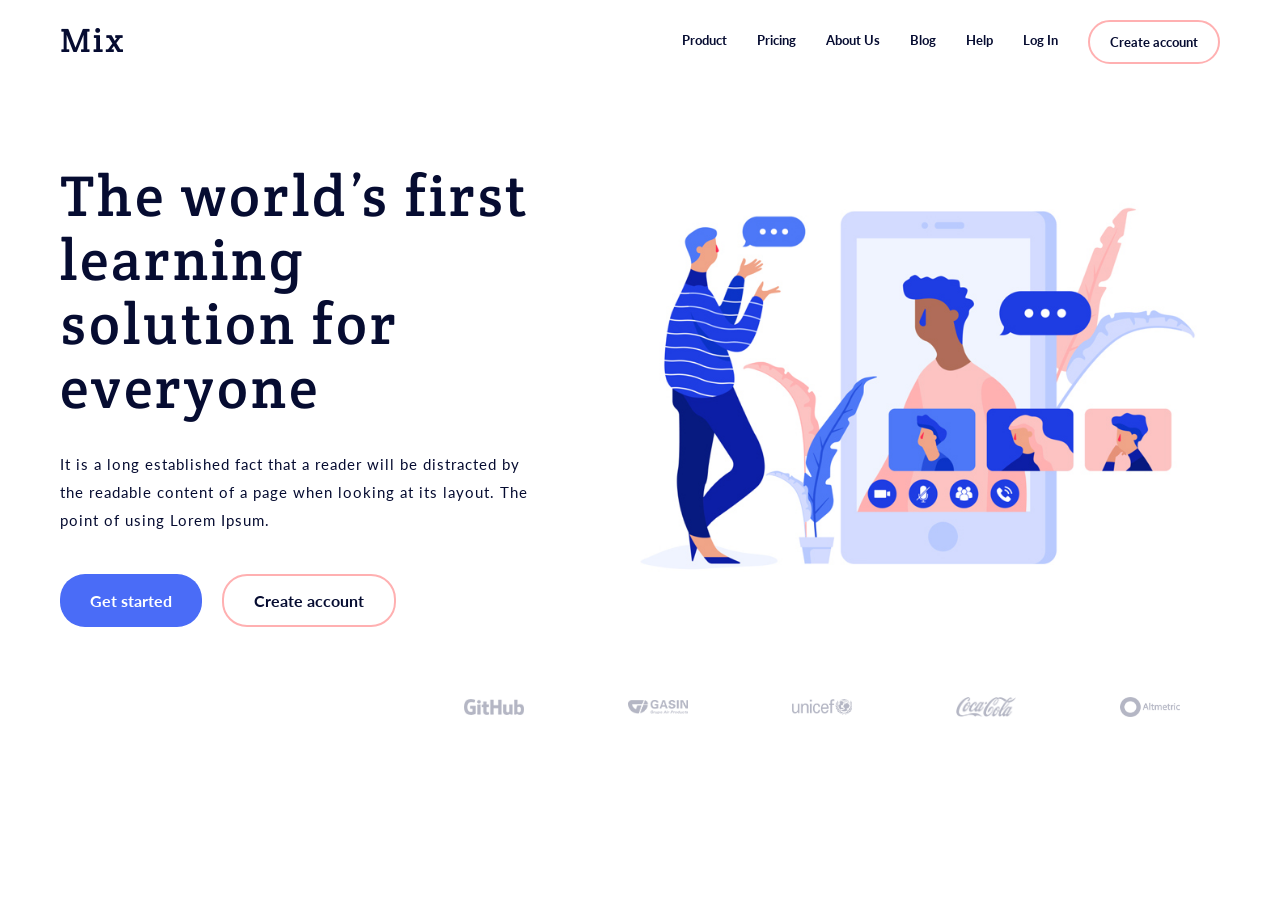
<file: index.html>
<!DOCTYPE html>
<html lang="en">
<head>
    <meta charset="UTF-8">
    <meta name="viewport" content="width=device-width, initial-scale=1.0">
    <link rel="stylesheet" href="css/style.css">
    <link rel="preconnect" href="https://fonts.googleapis.com">
    <link rel="preconnect" href="https://fonts.gstatic.com" crossorigin>
    <link href="https://fonts.googleapis.com/css2?family=Crete+Round:ital@0;1&family=Lato:ital,wght@0,100;0,300;0,400;0,700;0,900;1,100;1,300;1,400;1,700;1,900&display=swap" rel="stylesheet">
    <title>Mix</title>
        
</head>
<body>
    <header class="head">
        <div class="container">
            <div class="logo">Mix</div>
            <div class="button">
                <button class="b2">Create account</button>
            </div>
            <div class="contacts">Log In</div>
            <div class="contacts">Help</div>
            <div class="contacts">Blog</div>
            <div class="contacts">About Us</div>
            <div class="contacts">Pricing</div>
            <div class="contacts">Product</div>            
        </div>
    </header>
    <div class="main">
    <div class="content-wrapper">
        <div class="text_sec">
            <div class="title">The world’s first learning solution for everyone</div>
            <div class="text">It is a long established fact that a reader will be distracted by the readable content of a page when looking at its layout. The point of using  Lorem Ipsum.</div>
            <div class="main-buttons">
                <button class="btn-pr">Get started</button>
                <button class="btn-sec">Create account</button>
            </div>
        </div>
        
        <div class="image_sec">
            <img src="image/clipart.jpg" alt="">
        </div>
    </div>
    <div class="bottom-sec">
        <div class="container">
            <div class="images-wrapper">
                <img src="image/-e-GitHub-Logo (1).png" alt="Logo 1">
                <img src="image/-e-gasin-black-png.png" alt="Logo 2">
                <img src="image/-e-UNICEF_Logo.png" alt="Logo 3">
                <img src="image/-e-1280px-Coca-Cola_logo.svg.png" alt="Logo 4">
                <img src="image/-e-Altmetric_rgb.png" alt="Logo 5">
            </div>
        </div>
    </div>
</div>
</body>
</html>
</file>
<file: css/style.css>
* {
    margin: 0;
    padding: 0;
    box-sizing: border-box;
}


.head {
    padding: 20px 0;
    background: #fff;
}


.container {
    max-width: 1200px;
    margin: 0 auto;
    padding: 0 20px;
}


.container::after {
    content: "";
    display: table;
    clear: both;
}


.logo {
    float: left;
    font-size: 34px;
    letter-spacing: 2px;
    color: #060c31;
    font-weight: 400;
    font-family: "Crete Round";
    line-height: 40px;
}


.contacts {
    float: right;
    margin-left: 30px;
    font-size: 13px;
    line-height: 40px;
    color: #060c31;
    font-weight: 700;
    font-family: "Lato";
}


.button {
    float: right;
    margin-left: 30px;
}

.b2 {
    background-color: #fff;
    color: #060c31;
    padding: 10px 20px;
    border: 2px solid #ffb0b1;
    border-radius: 25px;
    font-size: 13px;
    font-weight: bold;
    cursor: pointer;
    font-family: "Lato";
    line-height: 20px;
}


.main {
    max-width: 1200px;
    margin: 0 auto;
    padding: 80px 20px;
}


.content-wrapper::after {
    content: "";
    display: table;
    clear: both;
}


.text_sec {
    float: left;
    width: 45%;
    padding-right: 50px;
}

.title {
    font-size: 58px;
    letter-spacing: 3px;
    line-height: 64px;
    color: #060c31;
    font-weight: 400;
    font-family: "Crete Round";
    margin-bottom: 30px;
}

.text {
    font-size: 15px;
    letter-spacing: 1px;
    line-height: 28px;
    color: #060c31;
    font-weight: 400;
    font-family: "Lato";
    margin-bottom: 40px;
}


.main-buttons {
    display: flex;
    gap: 20px;
}

.btn-pr {
    background-color: #4a6cf7;
    color: white;
    padding: 15px 30px;
    border: none;
    border-radius: 25px;
    font-size: 16px;
    font-weight: bold;
    cursor: pointer;
    font-family: "Lato";
}

.btn-sec {
    background-color: #fff;
    color: #060c31;
    padding: 15px 30px;
    border: 2px solid #ffb0b1;
    border-radius: 25px;
    font-size: 16px;
    font-weight: bold;
    cursor: pointer;
    font-family: "Lato";
}


.image_sec {
    float: right;
    width: 50%;
}

.image_sec img {
    width: 100%;
    max-width: 600px;
    height: auto;
    display: block;
}


.bottom-sec {
    max-width: 1200px;
    margin: 0 auto;
    padding: 50px 20px;
}

.images-wrapper {
    float: right;
    display: flex;
    gap: 104px;
    margin-right: [такой же отступ как у кнопки в header];
}

.images-wrapper img {
    width: 60px;
    height: 60px;
    object-fit: contain;
}
</file>
